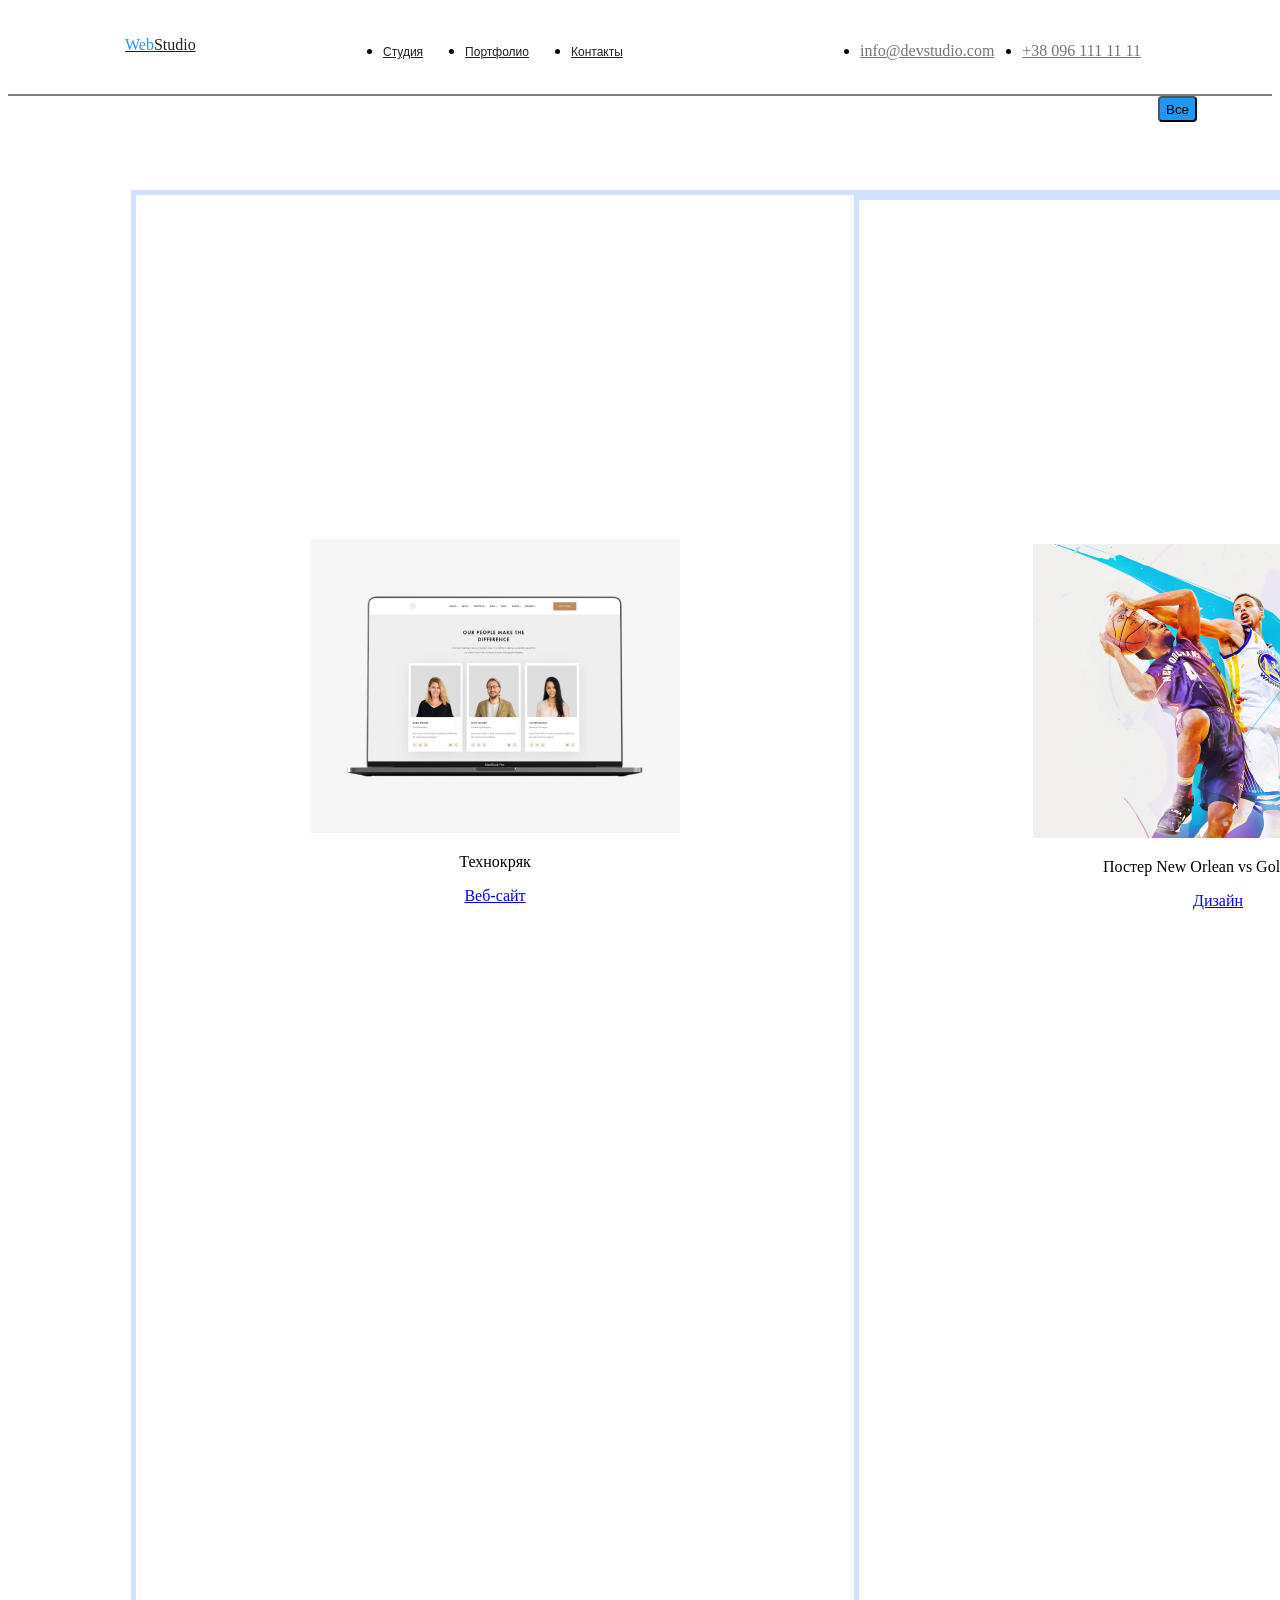
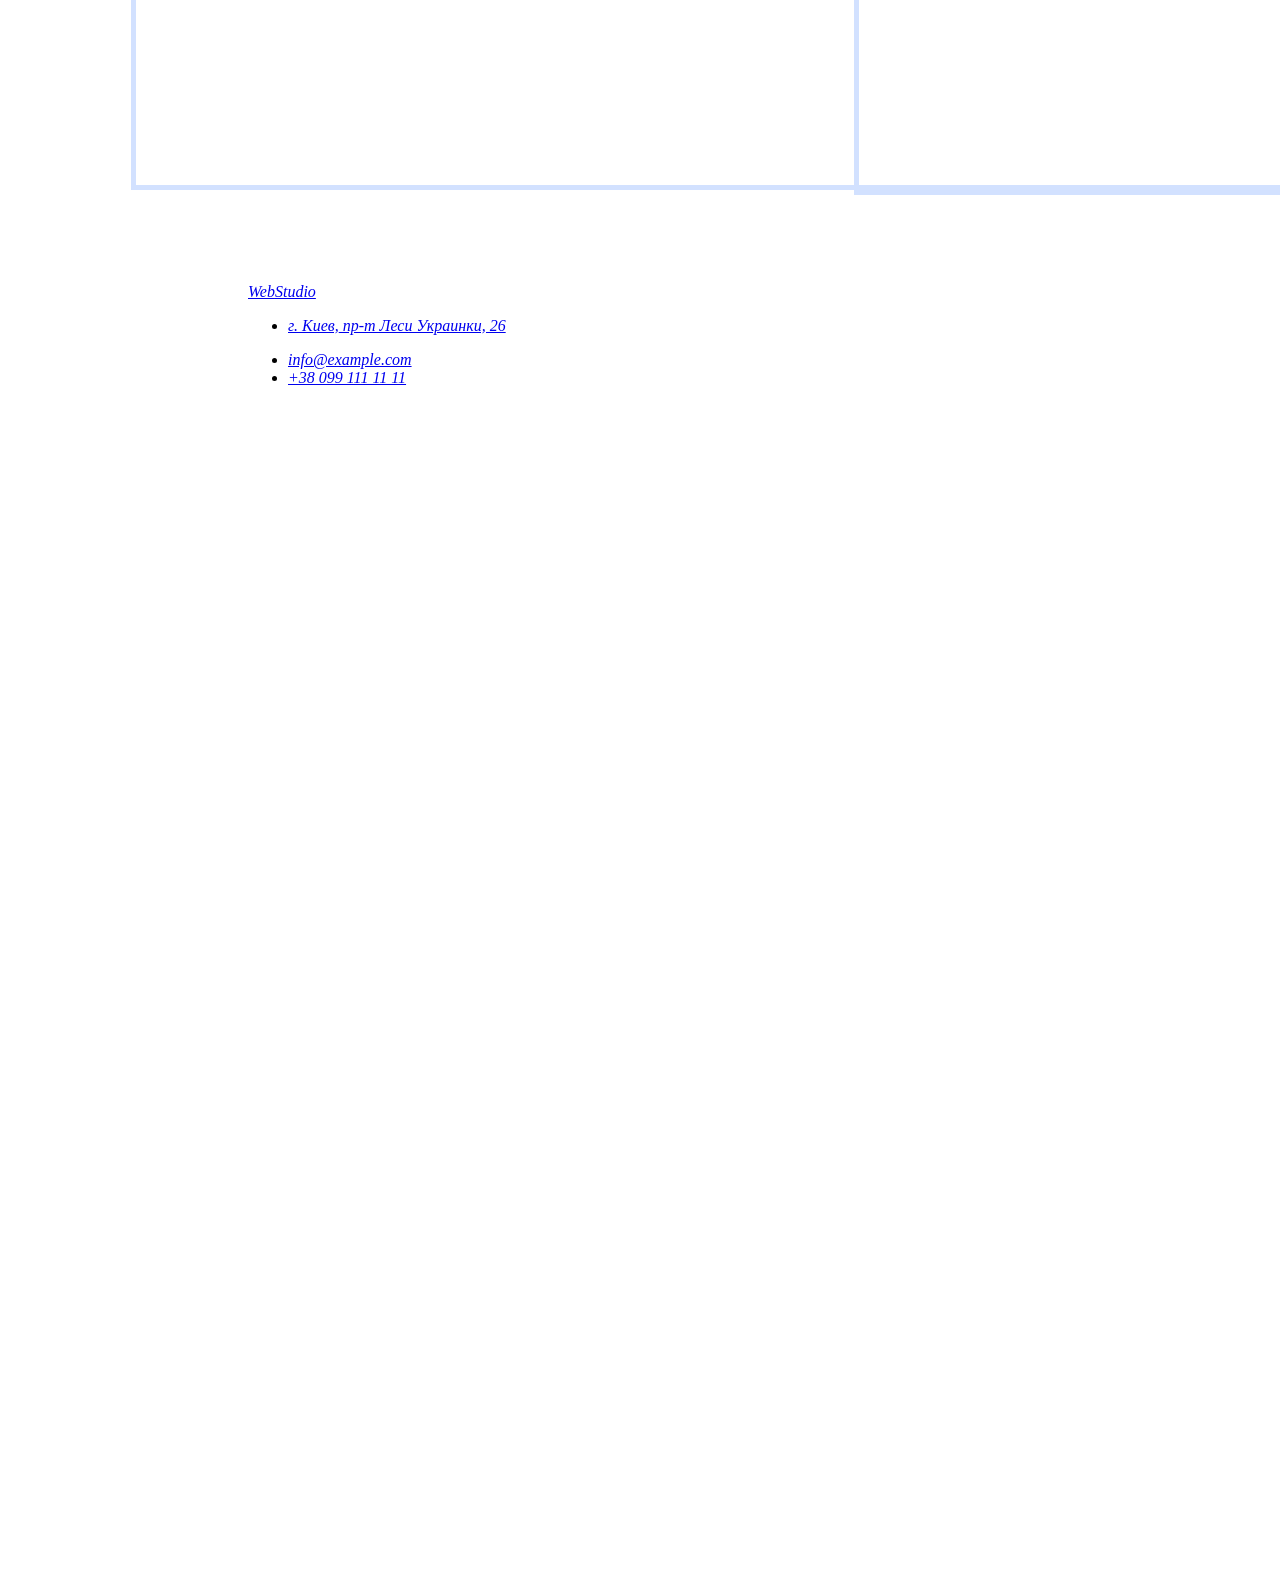
<file: portfolio.html>
<!DOCTYPE html>
<html lang="en">
  <head>
    <meta charset="UTF-8" />
    <meta http-equiv="X-UA-Compatible" content="IE=edge" />
    <meta name="viewport" content="width=device-width, initial-scale=1.0" />
    <title>Document</title>
    <link rel="stylesheet" href="./css/style.css" />
    <link rel="preconnect" href="https://fonts.googleapis.com" />
    <link rel="preconnect" href="https://fonts.gstatic.com" crossorigin />
    <link
      href="https://fonts.googleapis.com/css2?family=Roboto:ital,wght@0,500;0,700;0,900;1,400&display=swap"
      rel="stylesheet"
    />
  </head>
  <body>
    <!-- Header  Portfolio -->

    <header class="header">
      <div class="navigation">
        <nav class="navigation-nav">
          <a href="./index.html" class="logo"
            ><span class="logo-first-letters">Web</span>Studio</a
          >
          <ul class="navigation-menu">
            <li class="navigation-menu-item">
              <a href="index.html" class="navigation-menu-link">Студия</a>
            </li>
            <li class="navigation-menu-item">
              <a href="./index.html" class="navigation-menu-link">Портфолио</a>
            </li>
            <li class="navigation-menu-item">
              <a href="./index.html" class="navigation-menu-link">Контакты</a>
            </li>
          </ul>
        </nav>
        <ul class="navigation-contacts">
          <li class="navigation-contacts-item">
            <a href="mailto:info@devstudio.com" class="navigation-contacts-link"
              >info@devstudio.com</a
            >
          </li>
          <li class="navigation-contacts-item">
            <a href="tel:+38 096 111 11 11" class="navigation-contacts-link">
              +38 096 111 11 11</a
            >
          </li>
        </ul>
      </div>
    </header>

    <!-- Main Portfolio -->

    <main class="container-main-portfolio1">
      <section class="section-main-item-portfolio1">
        
        <button class="section-button_blue1" type="button_blue1">Все
        </button>
        <button class="section-button_blue2" type="button_blue2">Веб-сайты
        </button>
        <button class="section-button_blue3" type="button_blue3">Приложения
        </button>
        <button class="section-button_blue4" type="button_blue4">Дизайн
        </button>
        <button class="section-button_blue5" type="button_blue5">Маркетинг
        </button>
      </section>


     <section class="section-our-team-item-portfolio1">
      <section class="our-team-portfolio1">
         <div class="item-portfolio1"> 
              <div class="item-img-portfolio1">
                  <img src="./images-1/img.jpg" alt="people on laptop sreensaver">
                      <div class="item-img-capture1">
                          <p class="item-img-capture-text1">Технокряк</p>
                          <a href="index.html" class="item-img-link1">Веб-сайт</a>
                      </div>
              </div>
         

          <div class="item-portfolio1">
              <div class="item-img-portfolio1">
                  <img src="./images-1/img-2.-2jpg.jpg" alt="poster New Orlean vs Golden Star with a ball"/>
                      <div class="item-img-capture1">
                          <p class="item-img-capture-text1">Постер New Orlean vs Golden Star</p>
                          <a href="index.html" class="item-img-link2">Дизайн</a>
                      </div>
              </div>
          <!--</div>-->

          <div class="item-portfolio1">
              <div class="item-img-portfolio1">
                  <img src="./images-1/img-3-3.jpg" alt="name of the restaurant seafood with fish">
                      <div class="item-img-capture3">
                          <p class="item-img-capture-text3">Ресторан Seafood</p>
                          <a href="index.html" class="item-img-link3">Приложение</a>
                      </div>
              </div>
          </div>
      

      <section class="our-team-portfolio2">
          <div class="item-portfolio2">
              <div class="item-img-portfolio2">
                  <img src="./images-1/-4.jpg" alt="headphones">
                      <div class="item-img-capture1">
                          <p class="item-img-capture-text1">Проект Prime</p>
                          <a href="index.html" class="item-img-link1">Маркетинг</a>
                      </div>
              </div>
          </div>

          <div class="item-portfolio2">
              <div class="item-img-portfolio2">
                  <img src="./images-1/img-5-5.jpg" alt="proekt boxes white and brown">
                      <div class="item-img-capture2">
                          <p class="item-img-capture-text2">Проект Boxes</p>
                          <a href="index.html" class="item-img-link2">Приложение</a>
                      </div>
              </div>
          </div>

          <div class="item-portfolio2">
              <div class="item-img-portfolio2">
                  <img src="./images-1/img-6-6.jpg" alt="website name on computer splash screen">
                      <div class="item-img-capture3">
                          <p class="item-img-capture-text3">Inspiration has no Borders</p>
                          <a href="index.html" class="item-img-link3">Веб-сайт</a>
                      </div>
              </div>
          </div>
      </section>

      <section class="our-team-portfolio7">
          <div class="item-portfolio7">
              <div class="item-img-portfolio1">
                  <img src="./images-1/img7-7.png" alt="journal with name Limited edition">
                      <div class="item-img-capture1">
                          <p class="item-img-capture-text1">Издание Limited Edition</p>
                          <a href="index.html" class="item-img-link1">Дизайн</a>
                      </div>
              </div>
          </div>

          <div class="item-portfolio8">
              <div class="item-img-portfolio8">
                  <img src="./images-1/img-8-8.jpg" alt="postcard with name proekt lab">
                      <div class="item-img-capture2">
                          <p class="item-img-capture-text2">Проект LAB</p>
                          <a href="index.html" class="item-img-link2">Маркетинг</a>
                      </div>
              </div>
          </div>

          <div class="item-portfolio9">
              <div class="item-img-portfolio9">
                  <img src="./images-1/img-9-9.jpg" alt="hands typing on laptop keyboard">
                      <div class="item-img-capture3">
                          <p class="item-img-capture-text3">Growing Business</p>
                          <a href="index.html" class="item-img-link3">Приложение</a>
                      </div>
              </div>
          </div>
      </section>
      </section>

      <!-- Footer -->

    <footer class="footer">
      <address class="address">
        <div class="container-footer">
          <a href="./index.html" class="footer-contacts-link"
            ><span>Web</span>Studio</a
          >
          <ul>
            <li>
              <a href="./index.html" class="footer-contacts-address"
                >г. Киев,<span> пр-т Леси Украинки, 26</span></a
              >
            </li>
          </ul>
          <ul>
            <li>
              <a href="mailto:info@example.com" class="footer-contacts-link"
                >info@example.com</a
              >
            </li>
            <li>
              <a href="tel:+38 099 111 11 11" class="footer-contacts-link"
                >+38 099 111 11 11</a
              >
            </li>
          </ul>
        </div>
      </address>
    </footer>
  </body>
</html>
</file>
<file: css/style.css>
* {
  box-sizing: border-box;
}

/*__VARIALES__*/
:root {
  --main-color: #2196f3;
  --main-color-light: #d2e1ff;
  --main-color-dark: black;
  --text-color-dark: #697ca6;
  --secont-color: #d43f3f;
  --second-color-light: #3a79ff;
  --text-color-normal: #adb3cb;
}

/*__HEADER__*/

.header {
  padding: 18px 117px;
  border-bottom: 2px solid gray;
}

/*__LOGO__*/

.logo {
  display: inline-block;
  width: 145px;
  height: 31px;
  left: 215px;
  top: 24px;
  color: #212121;
}

.logo-first-letters {
  color: #2196f3;
}

/*__NAVIGATION__*/

.navigation {
  display: flex;
  justify-content: space-between;
  align-items: center;
}

.navigation-nav {
  display: flex;
  align-items: center;
}

.navigation-menu {
  display: flex;
  margin-left: 52px;
}

.navigation-menu-item {
  margin: 0 21px;
}

.navigation-menu-link {
  font-family: "Quicksand", sans-serif;
  font-size: 12px;
  font-weight: 500;
  line-height: 15px;
  color: #212121;
  transition: 0.4s;
}

.navigation-menu-link:hover {
  color: #5e81fe;
}

.navigation-contacts {
  display: flex;
}

.navigation-contacts-item {
  margin: 0 14px;
}

.navigation-contacts-link {
  color: #757575;
}

/*__MAIN__*/

.conteiner-main {
  margin-left: auto;
  margin-right: 27px;
  background-color: #2f303a;
}

.section-header-item {
  margin-left: flex;
  margin-right: 27px;
  background-color: #2f303a;
}

.section-item-text {
  font-family: "Roboto", sans-serif;
  font-size: 10px;
  font-weight: 500;
  text-align: center;
  text-transform: uppercase;
  color: #ffffff;
}

.section-button_blue {
  margin-left: 1150px;
  margin-right: 200px;
  left: 700px;
  top: 430px;
  border-radius: 4px;
  background-color: #2196f3;
}

.button_blue {
  display: inline-block;
  font-family: "Quicksand", sans-serif;
  font-size: 13px;
  font-weight: 700;
  padding: 13px 15px;
  border-radius: 25px;
  color: #2196f3;
}

.section-header-item .button_blue {
  color: #2196f3;
}

.section-item {
  padding: 171px 15px;
}

.section-conteiner {
  display: flex;
  justify-content: center;
  margin-top: 92px;
}

.conteiner-text {
  font-family: "Roboto", sans-serif;
  font-size: 15px;
  font-weight: 500;
  text-align: center;
  text-transform: uppercase;
  color: var(--main-color-dark);
}

.text {
  font-family: "Open Sans", sans-serif;
  font-size: 11px;
  font-weight: 600;
  line-height: 1.8;
  color: var(--main-color);
  margin-bottom: 25px;
}

.portfolio {
  margin-left: auto;
  margin-right: 27px;
}

.section-portfolio {
  font-family: "Roboto", sans-serif;
  font-size: 15px;
  font-weight: 500;
  text-align: center;
  text-transform: uppercase;
}

.our-team-list {
  font-size: 11px;
  font-weight: 600;
  line-height: 1.8;
  margin-bottom: 25px;
}

.our-team-item {
  margin-left: auto;
  margin-right: 27px;
}

.our-team-item-image {
  height: 20vh;
  padding-top: 170px;
  text-align: center;
  background-image: url("../images/img.png") center/cover no-repeat;
}

.our-team {
  margin-left: auto;
  margin-right: 27px;
}

.container {
  font-family: "Roboto", sans-serif;
  font-size: 15px;
  font-weight: 500;
  text-align: center;
  text-transform: uppercase;
}

.container-main-portfolio1 {
  background: #ffffff;
  height: 80px;
  width: 1200px;
  display: flex;
}

.section-main-item-portfolio1 {
  height: 26px;
  width: 29px;
  left: 150px;
  top: 100px;
  border-radius: nullpx;
  display: flex;
}

.section-button_blue1 {
  margin-left: 1150px;
  margin-right: 200px;
  left: 700px;
  top: 430px;
  border-radius: 4px;
  background-color: #2196f3;
}

.button_blue1 {
  display: inline-block;
  font-family: "Roboto", sans-serif;
  font-size: 13px;
  font-weight: 700;
  padding: 13px 15px;
  border-radius: 25px;
  color: #ffffff;
}

.section-button_blue2 {
  margin-left: 1150px;
  margin-right: 200px;
  left: 700px;
  top: 430px;
  border-radius: 4px;
  background-color: #2196f3;
}

.button_blue2 {
  display: inline-block;
  font-family: "Roboto", sans-serif;
  font-size: 13px;
  font-weight: 700;
  padding: 13px 15px;
  border-radius: 25px;
  color: #ffffff;
}

.section-button_blue3 {
  margin-left: 1150px;
  margin-right: 200px;
  left: 700px;
  top: 430px;
  border-radius: 4px;
  background-color: #2196f3;
}

.button_blue3 {
  display: inline-block;
  font-family: "Roboto", sans-serif;
  font-size: 13px;
  font-weight: 700;
  padding: 13px 15px;
  border-radius: 25px;
  color: #ffffff;
}

.section-button_blue4 {
  margin-left: 1150px;
  margin-right: 200px;
  left: 700px;
  top: 430px;
  border-radius: 4px;
  background-color: #2196f3;
}

.button_blue4 {
  display: inline-block;
  font-family: "Roboto", sans-serif;
  font-size: 13px;
  font-weight: 700;
  padding: 13px 15px;
  border-radius: 25px;
  color: #ffffff;
}

.section-button_blue5 {
  margin-left: 1150px;
  margin-right: 200px;
  left: 700px;
  top: 430px;
  border-radius: 4px;
  background-color: #2196f3;
}

.button_blue5 {
  display: inline-block;
  font-family: "Roboto", sans-serif;
  font-size: 13px;
  font-weight: 700;
  padding: 13px 15px;
  border-radius: 25px;
  color: #ffffff;
}

.section-our-team-item-portfolio1 {
  padding: 94px;
  height: 294px;
}

.item-portfolio1 {
  display: flex;
  flex-direction: row;
  width: 140%;
  height: 1600px;
  border: 5px solid #d2e1ff;
  margin: 0 auto;
}

/*margin-left: auto;
  margin-right: 27px;*/

.item-img-portfolio1 {
  margin: 174px;
  height: 20vh;
  padding-top: 170px;
  text-align: center;
  /*background-image: url("../images-1/img.jpg") center/cover no-repeat;*/
  border: 3px;
}

.item-portfolio1 {
  margin-left: auto;
  margin-right: 27px;
}

.item-img-portfolio1 {
  height: 20vh;
  padding-top: 170px;
  text-align: center;
  /*background-image: url("../images-1/img-2.-2jpg.jpg") center/cover no-repeat;*/
}

.item-portfolio1 {
  margin-left: auto;
  margin-right: 27px;
}

.item-img-portfolio1 {
  height: 20vh;
  padding-top: 170px;
  text-align: center;
  background-image: url("../images-1/img-3-3.jpg") center/cover no-repeat;
}

.item-portfolio2 {
  margin: 696px;
  margin-left: auto;
  margin-right: 27px;
}

.item-img-portfolio2 {
  margin: 696px;
  left: 215px;
  height: 20vh;
  padding-top: 170px;
  text-align: center;
  background-image: url("../images-1/-4.jpg") center/cover no-repeat;
}

.item-portfolio2 {
  margin-left: auto;
  margin-right: 27px;
}

.item-img-portfolio2 {
  height: 20vh;
  padding-top: 170px;
  text-align: center;
  background-image: url("../images-1/img-5-5.jpg") center/cover no-repeat;
}

.item-portfolio2 {
  margin-left: auto;
  margin-right: 27px;
}

.item-img-portfolio2 {
  height: 20vh;
  padding-top: 170px;
  text-align: center;
  background-image: url("../images-1/img-6-6.jpg") center/cover no-repeat;
}

.item-portfolio7 {
  margin-left: auto;
  margin-right: 27px;
}

.item-img-portfolio7 {
  height: 20vh;
  padding-top: 170px;
  text-align: center;
  background-image: url("../images-1/img7-7.png") center/cover no-repeat;
}

.item-portfolio8 {
  margin-left: auto;
  margin-right: 27px;
}

.item-img-portfolio8 {
  height: 20vh;
  padding-top: 170px;
  text-align: center;
  background-image: url("../images-1/img-8-8.jpg") center/cover no-repeat;
}

.item-portfolio9 {
  margin-left: auto;
  margin-right: 27px;
}

.item-img-portfolio9 {
  height: 20vh;
  padding-top: 170px;
  text-align: center;
  background-image: url("../images-1/img-9-9.jpg") center/cover no-repeat;
}
/*__FOOTER__*/

.footer {
  padding: 93px 117px;
}
</file>
